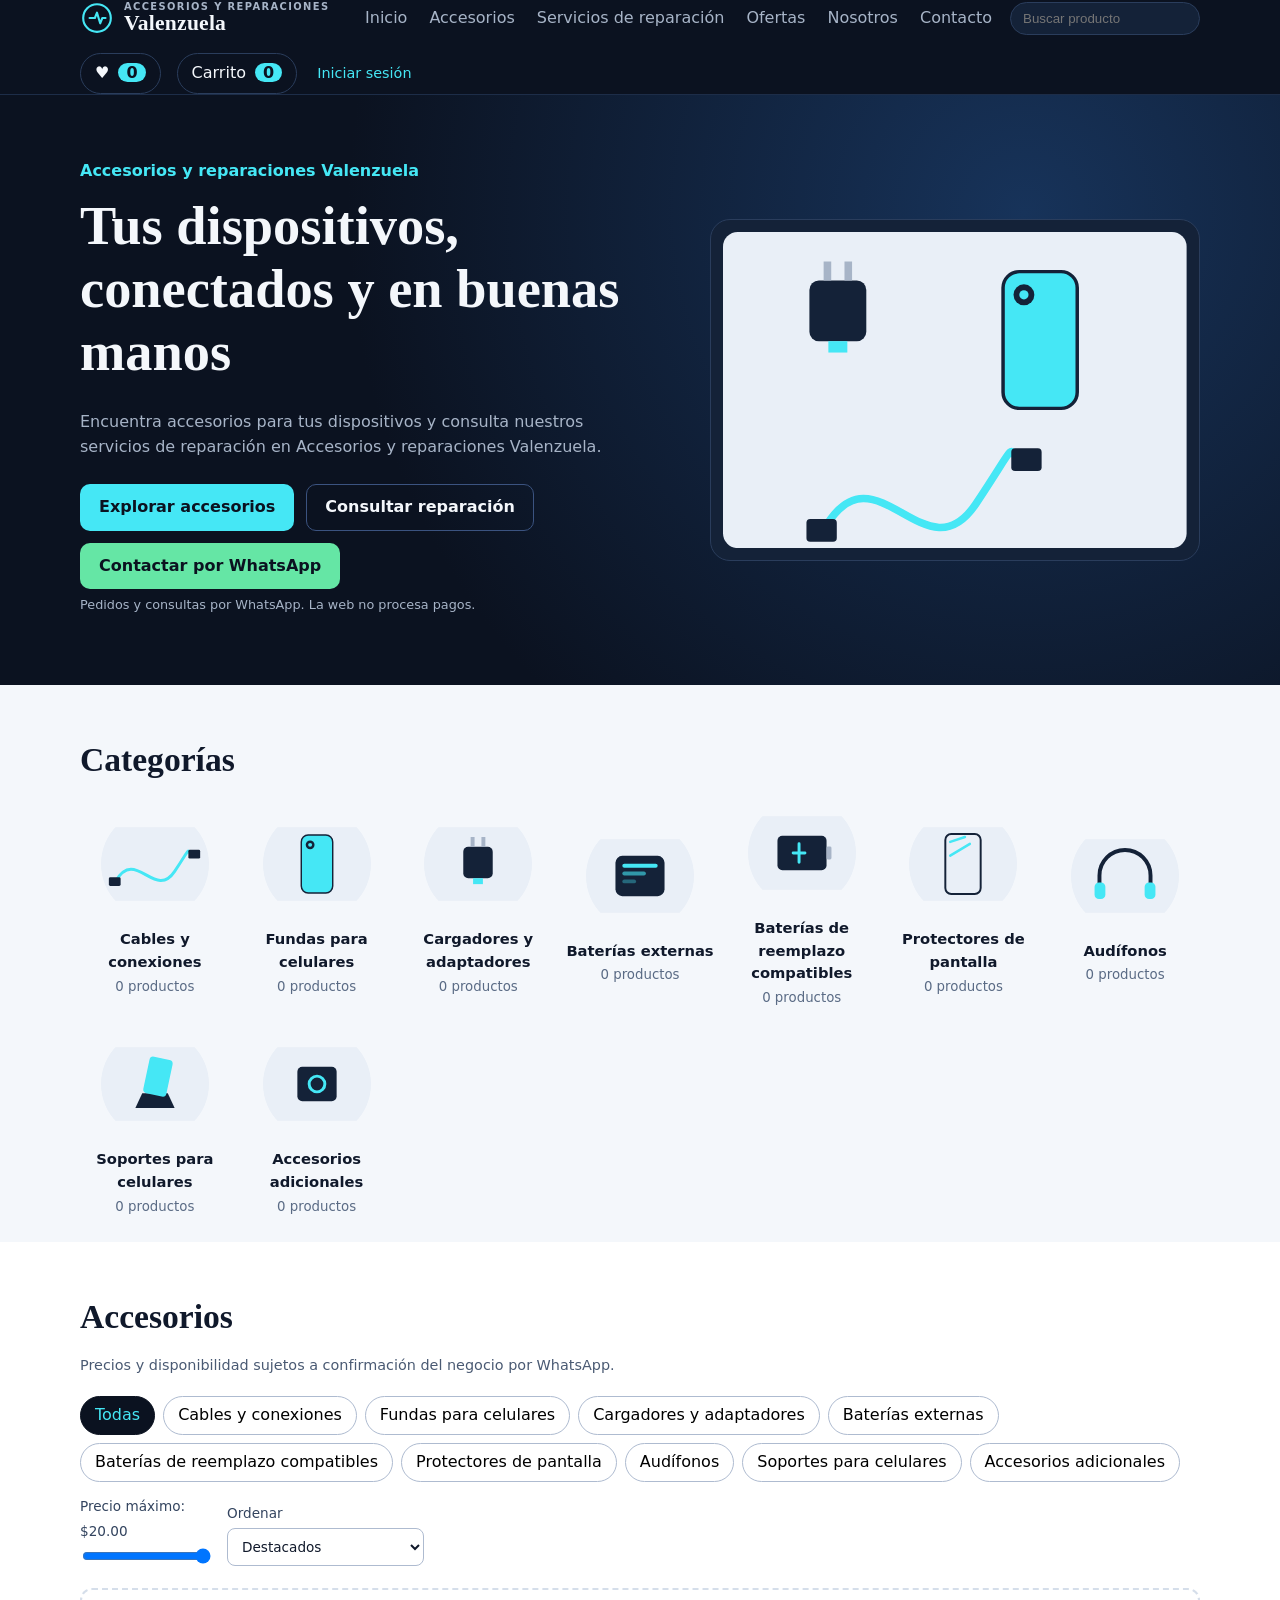
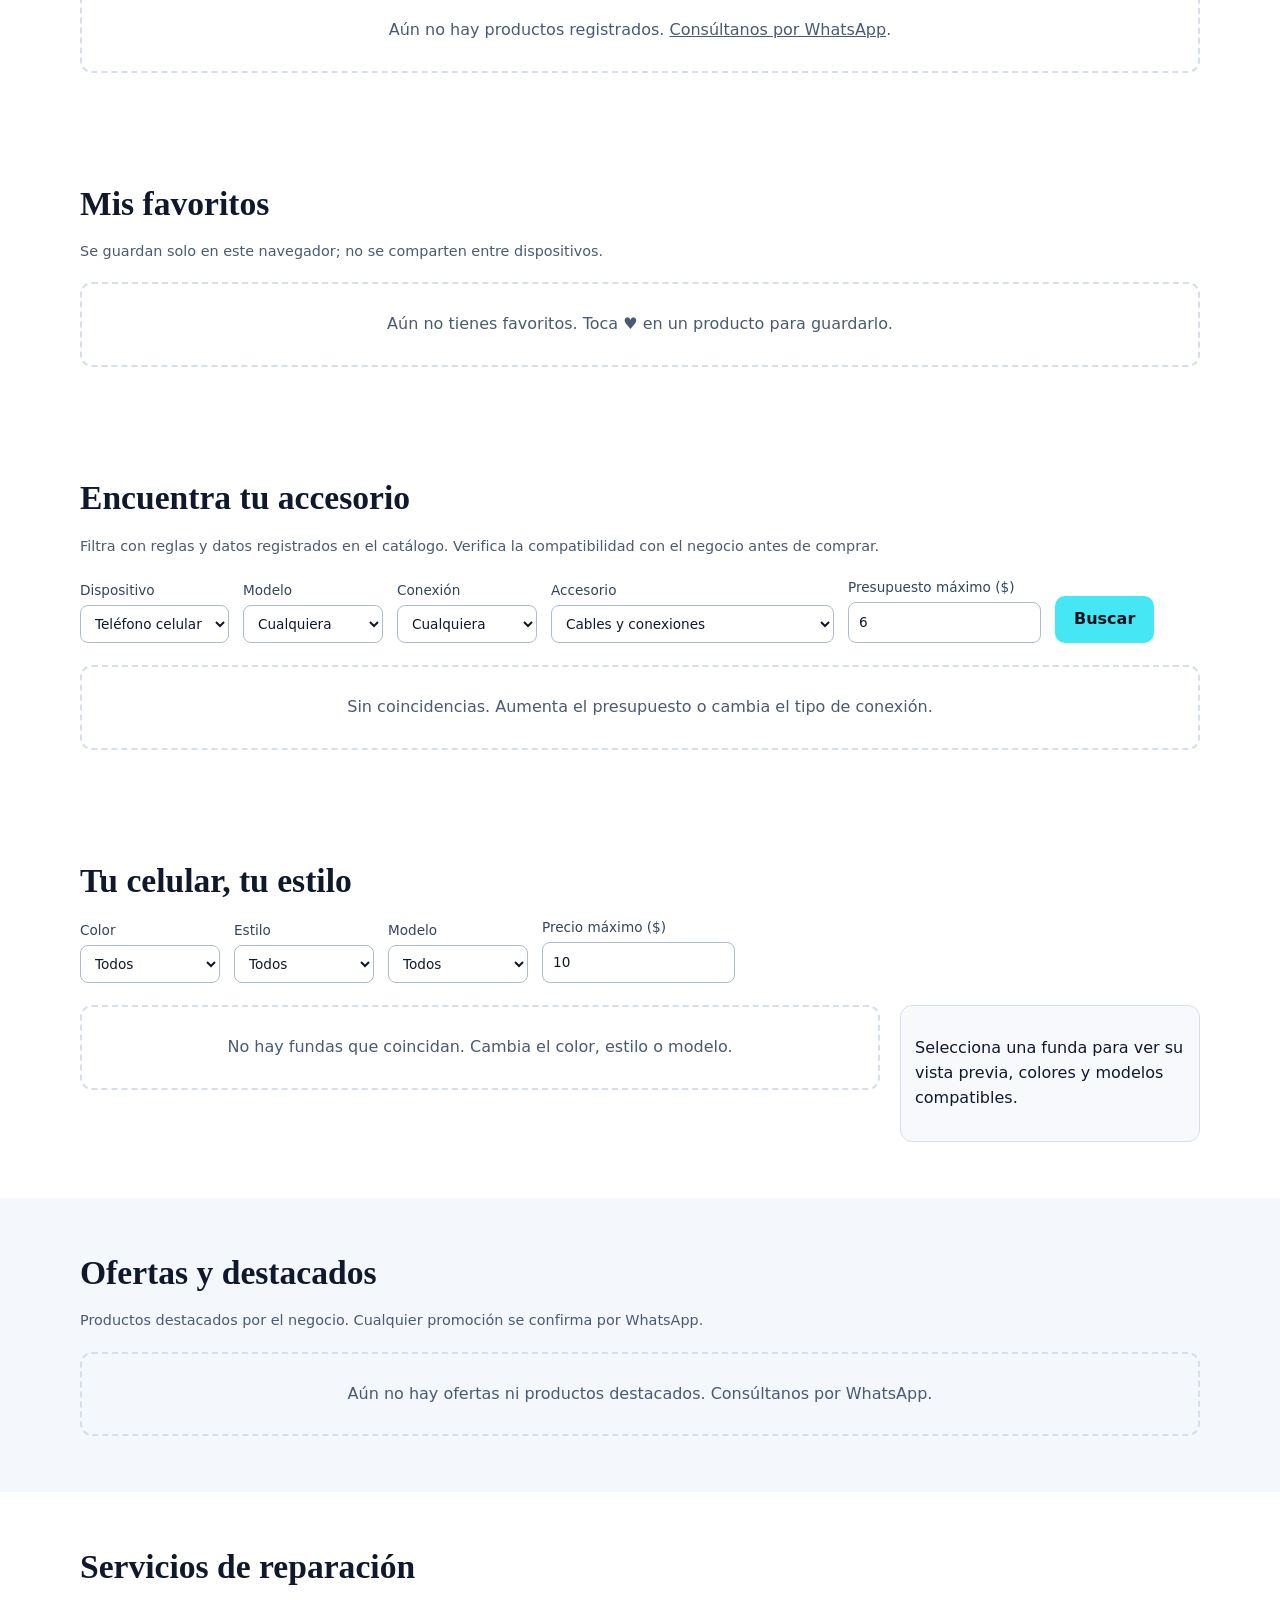
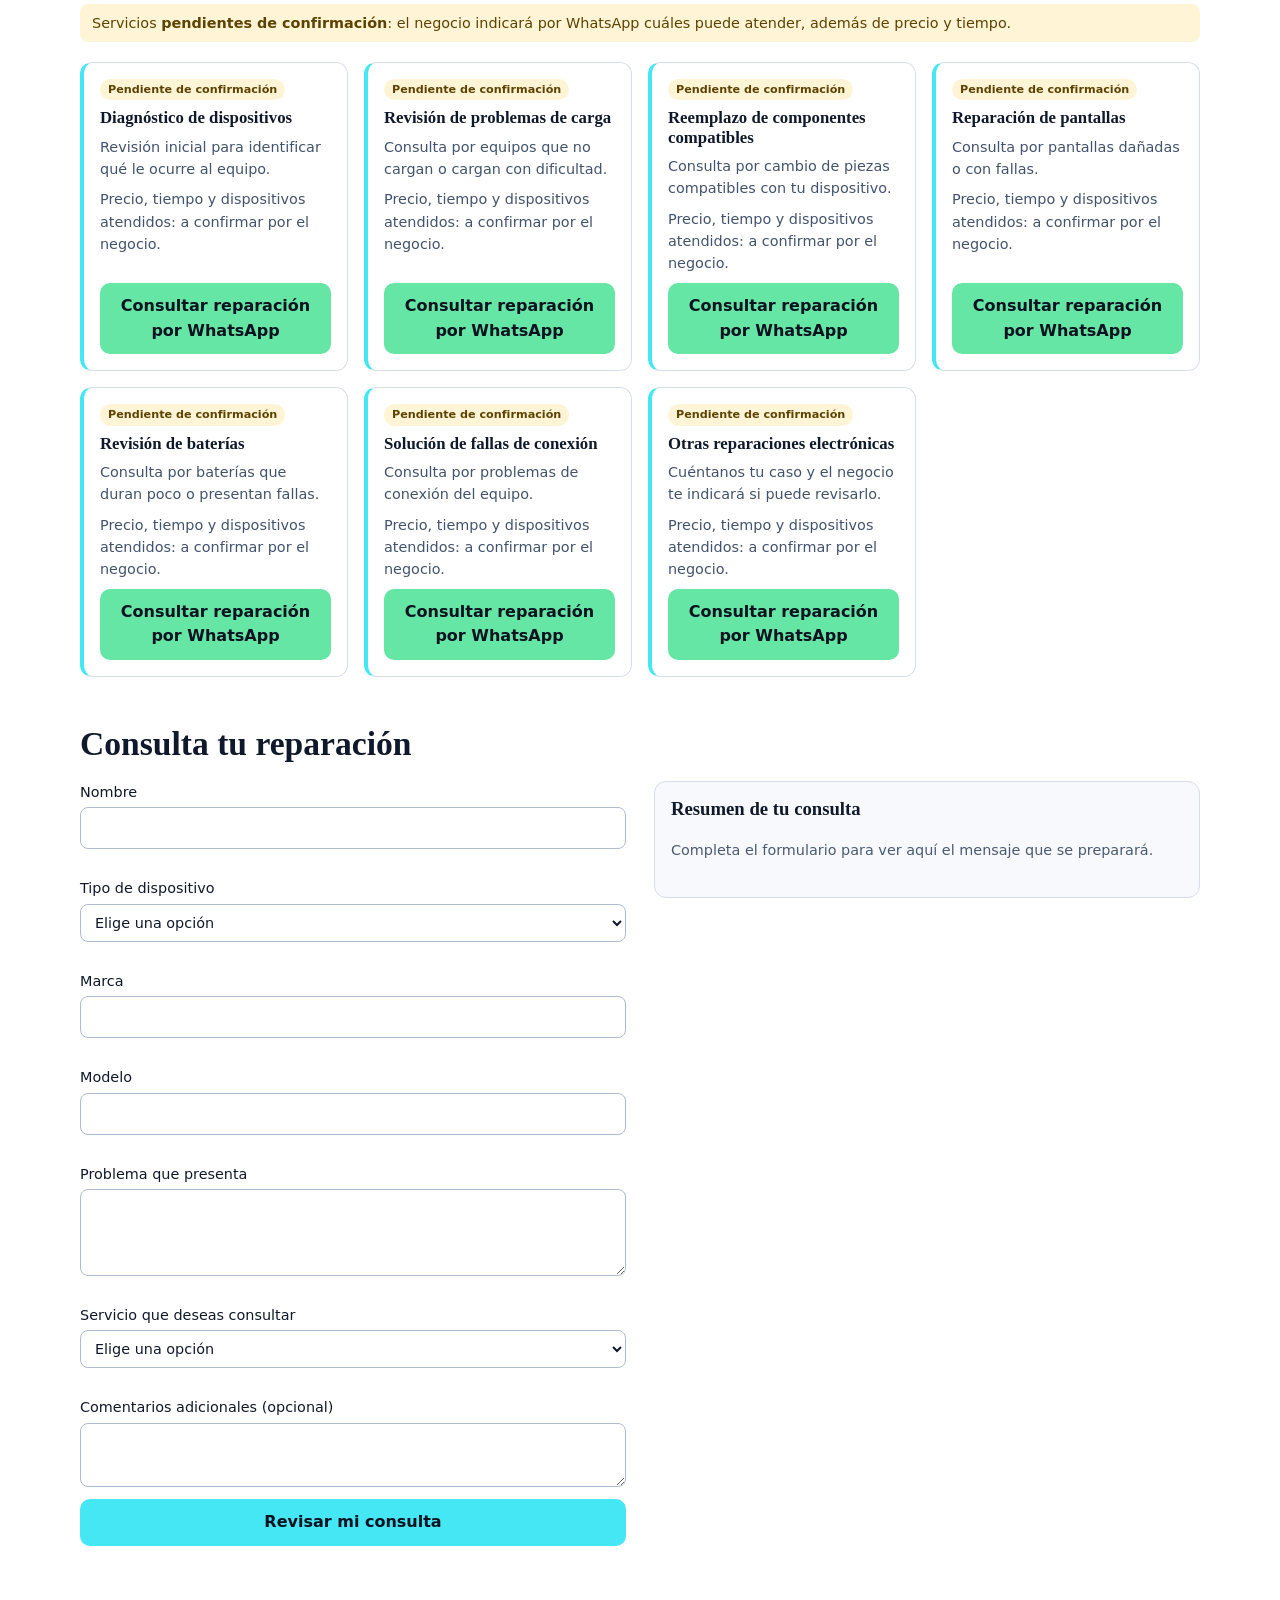
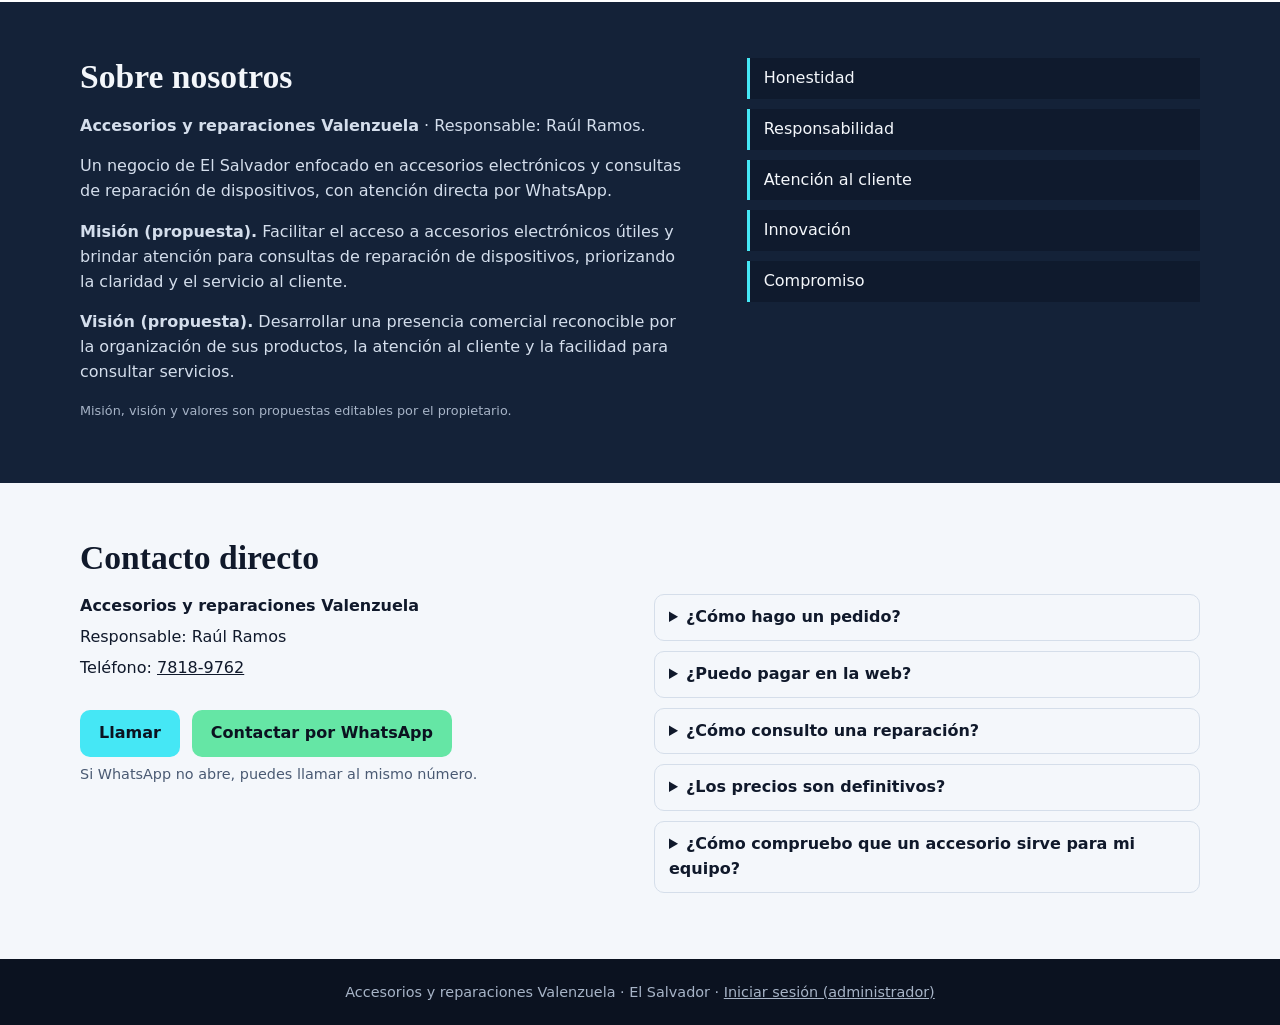
<file: index.html>
<!DOCTYPE html>
<html lang="es">
<head>
<meta charset="UTF-8">
<meta name="viewport" content="width=device-width, initial-scale=1">
<title>Accesorios y reparaciones Valenzuela | El Salvador</title>
<meta name="description" content="Accesorios para dispositivos y consultas de reparación en Accesorios y reparaciones Valenzuela. Pedidos y consultas por WhatsApp.">
<link rel="stylesheet" href="css/styles.css">
</head>
<body>
<a class="skip" href="#catalogo">Saltar al catálogo</a>
<div class="previewbar" id="previewBar" hidden>Vista previa del administrador: hay cambios sin publicar. <a href="admin.html">Ir al panel</a></div>

<header class="top">
  <div class="wrap bar">
    <a class="logo" href="#inicio" aria-label="Accesorios y reparaciones Valenzuela, inicio">
      <svg class="mark" viewBox="0 0 32 32" aria-hidden="true"><circle cx="16" cy="16" r="13" fill="none" stroke="#45E7F5" stroke-width="2"/><path d="M9 16h5l2-5 3 10 2-5h3" fill="none" stroke="#45E7F5" stroke-width="2" stroke-linecap="round" stroke-linejoin="round"/></svg>
      <span><small>Accesorios y reparaciones</small><b>Valenzuela</b></span>
    </a>
    <button class="icon menu-btn" id="menuBtn" aria-expanded="false" aria-controls="nav" aria-label="Abrir menú">☰</button>
    <nav id="nav" aria-label="Principal">
      <a href="#inicio">Inicio</a><a href="#catalogo">Accesorios</a><a href="#reparacion">Servicios de reparación</a>
      <a href="#ofertas">Ofertas</a><a href="#nosotros">Nosotros</a><a href="#contacto">Contacto</a>
    </nav>
    <input type="search" id="q" placeholder="Buscar producto" aria-label="Buscar productos por nombre">
    <button class="cart-btn" data-act="go-favs" aria-label="Ver favoritos">♥ <span id="favCount">0</span></button>
    <button class="cart-btn" id="cartBtn" aria-label="Abrir carrito">Carrito <span id="cartCount">0</span></button>
    <a class="login-link" href="admin.html">Iniciar sesión</a>
  </div>
</header>

<main>
<section class="hero" id="inicio">
  <div class="wrap hero-grid">
    <div>
      <p class="tag">Accesorios y reparaciones Valenzuela</p>
      <h1>Tus dispositivos, conectados y en buenas manos</h1>
      <p class="lead">Encuentra accesorios para tus dispositivos y consulta nuestros servicios de reparación en Accesorios y reparaciones Valenzuela.</p>
      <div class="actions">
        <a class="btn pri" href="#catalogo">Explorar accesorios</a>
        <a class="btn ghost" href="#reparacion">Consultar reparación</a>
        <a class="btn wa" data-wa href="https://wa.me/50378189762" target="_blank" rel="noopener">Contactar por WhatsApp</a>
      </div>
      <p class="mini">Pedidos y consultas por WhatsApp. La web no procesa pagos.</p>
    </div>
    <div class="hero-art" id="heroArt" aria-hidden="true"></div>
  </div>
</section>

<section class="wrap sec" id="categorias">
  <h2>Categorías</h2>
  <div class="cats" id="cats"></div>
</section>

<section class="light">
<div class="wrap sec" id="catalogo">
  <h2>Accesorios</h2>
  <p class="note">Precios y disponibilidad sujetos a confirmación del negocio por WhatsApp.</p>
  <div class="filters">
    <div class="chips" id="chips" role="group" aria-label="Filtrar por categoría"></div>
    <label>Precio máximo: <output id="maxOut">$20.00</output>
      <input type="range" id="max" min="1" max="20" step="0.5" value="20"></label>
    <label>Ordenar
      <select id="sort"><option value="">Destacados</option><option value="asc">Precio: menor a mayor</option><option value="desc">Precio: mayor a menor</option><option value="name">Nombre: A-Z</option></select></label>
  </div>
  <div class="grid" id="grid" aria-live="polite"><div class="empty">Cargando catálogo…</div></div>
</div>

<div class="wrap sec" id="favoritos">
  <h2>Mis favoritos</h2>
  <p class="note">Se guardan solo en este navegador; no se comparten entre dispositivos.</p>
  <div class="grid" id="favGrid" aria-live="polite"></div>
</div>

<div class="wrap sec" id="encuentra">
  <h2>Encuentra tu accesorio</h2>
  <p class="note">Filtra con reglas y datos registrados en el catálogo. Verifica la compatibilidad con el negocio antes de comprar.</p>
  <form class="finder" id="finder">
    <label>Dispositivo<select name="dev"><option>Teléfono celular</option></select></label>
    <label>Modelo<select name="model" id="fModel"><option value="">Cualquiera</option></select></label>
    <label>Conexión<select name="conn"><option value="">Cualquiera</option><option>USB-C</option><option>Micro-USB</option></select></label>
    <label>Accesorio<select name="acc" id="fAcc"></select></label>
    <label>Presupuesto máximo ($)<input type="number" name="budget" min="1" step="0.5" value="6"></label>
    <button class="btn pri" type="submit">Buscar</button>
  </form>
  <div class="grid" id="fResult" aria-live="polite"></div>
</div>

<div class="wrap sec" id="estilo">
  <h2>Tu celular, tu estilo</h2>
  <form class="finder" id="styler">
    <label>Color<select name="color" id="sColor"><option value="">Todos</option></select></label>
    <label>Estilo<select name="style"><option value="">Todos</option><option>minimalista</option><option>elegante</option><option>transparente</option><option>juvenil</option></select></label>
    <label>Modelo<select name="model" id="sModel"><option value="">Todos</option></select></label>
    <label>Precio máximo ($)<input type="number" name="max" min="1" step="0.5" value="10"></label>
  </form>
  <div class="style-grid">
    <div class="grid" id="sGrid" aria-live="polite"></div>
    <aside class="preview" id="preview" aria-live="polite"></aside>
  </div>
</div>
</section>

<section class="wrap sec" id="ofertas">
  <h2>Ofertas y destacados</h2>
  <p class="note">Productos destacados por el negocio. Cualquier promoción se confirma por WhatsApp.</p>
  <div class="grid" id="bundles"></div>
</section>

<section class="light" id="reparacion">
<div class="wrap sec">
  <h2>Servicios de reparación</h2>
  <p class="demo-note">Servicios <b>pendientes de confirmación</b>: el negocio indicará por WhatsApp cuáles puede atender, además de precio y tiempo.</p>
  <div class="services" id="services"></div>

  <h2 class="sub" id="consulta">Consulta tu reparación</h2>
  <div class="contact">
    <form id="rform" novalidate>
      <label>Nombre<input name="nombre" autocomplete="name"><small class="err" data-for="nombre"></small></label>
      <label>Tipo de dispositivo<select name="tipo"><option value="">Elige una opción</option><option>Teléfono celular</option><option>Tableta</option><option>Computadora portátil</option><option>Audífonos</option><option>Otro</option></select><small class="err" data-for="tipo"></small></label>
      <label>Marca<input name="marca"><small class="err" data-for="marca"></small></label>
      <label>Modelo<input name="modelo"><small class="err" data-for="modelo"></small></label>
      <label>Problema que presenta<textarea name="problema" rows="3"></textarea><small class="err" data-for="problema"></small></label>
      <label>Servicio que deseas consultar<select name="servicio" id="rService"><option value="">Elige una opción</option></select><small class="err" data-for="servicio"></small></label>
      <label>Comentarios adicionales (opcional)<textarea name="comentarios" rows="2"></textarea></label>
      <button class="btn pri" type="submit">Revisar mi consulta</button>
    </form>
    <div class="rpreview" id="rBox" aria-live="polite">
      <h3>Resumen de tu consulta</h3>
      <p class="note">Completa el formulario para ver aquí el mensaje que se preparará.</p>
      <pre id="rPreview" hidden></pre>
      <button class="btn wa" id="rOpen" type="button" hidden>Consultar reparación por WhatsApp</button>
      <p class="note" id="rNote" hidden>Se abrirá WhatsApp con el mensaje listo. Debes enviarlo tú y esperar la respuesta del negocio.</p>
    </div>
  </div>
</div>
</section>

<section class="dark-sec" id="nosotros">
  <div class="wrap sec about">
    <div><h2>Sobre nosotros</h2>
      <p><b>Accesorios y reparaciones Valenzuela</b> · Responsable: Raúl Ramos.</p>
      <p>Un negocio de El Salvador enfocado en accesorios electrónicos y consultas de reparación de dispositivos, con atención directa por WhatsApp.</p>
      <p><b>Misión (propuesta).</b> Facilitar el acceso a accesorios electrónicos útiles y brindar atención para consultas de reparación de dispositivos, priorizando la claridad y el servicio al cliente.</p>
      <p><b>Visión (propuesta).</b> Desarrollar una presencia comercial reconocible por la organización de sus productos, la atención al cliente y la facilidad para consultar servicios.</p>
      <p class="mini">Misión, visión y valores son propuestas editables por el propietario.</p></div>
    <ul class="values"><li>Honestidad</li><li>Responsabilidad</li><li>Atención al cliente</li><li>Innovación</li><li>Compromiso</li></ul>
  </div>
</section>

<section class="wrap sec" id="contacto">
  <h2>Contacto directo</h2>
  <div class="contact">
    <div class="cbox">
      <p><b>Accesorios y reparaciones Valenzuela</b></p>
      <p>Responsable: Raúl Ramos</p>
      <p>Teléfono: <a href="tel:+50378189762">7818-9762</a></p>
      <div class="actions"><a class="btn pri" href="tel:+50378189762">Llamar</a>
        <a class="btn wa" data-wa href="https://wa.me/50378189762" target="_blank" rel="noopener">Contactar por WhatsApp</a></div>
      <p class="note">Si WhatsApp no abre, puedes llamar al mismo número.</p>
    </div>
    <div class="faq">
      <details><summary>¿Cómo hago un pedido?</summary><p>Agrega productos al carrito, pulsa «Hacer pedido por WhatsApp» y envía el mensaje que se abre. El negocio confirmará disponibilidad y precio final.</p></details>
      <details><summary>¿Puedo pagar en la web?</summary><p>No. La web no procesa pagos ni confirma pedidos; las condiciones se acuerdan directamente con el negocio.</p></details>
      <details><summary>¿Cómo consulto una reparación?</summary><p>Completa el formulario de «Servicios de reparación» y envía el mensaje por WhatsApp. El negocio responderá si puede revisar tu dispositivo.</p></details>
      <details><summary>¿Los precios son definitivos?</summary><p>El total del carrito es una estimación sujeta a confirmación del negocio.</p></details>
      <details><summary>¿Cómo compruebo que un accesorio sirve para mi equipo?</summary><p>Revisa el modelo exacto de tu dispositivo y el tipo de conector, y pide confirmación al negocio antes de comprar.</p></details>
    </div>
  </div>
</section>
</main>

<footer><div class="wrap">Accesorios y reparaciones Valenzuela · El Salvador · <a href="admin.html">Iniciar sesión (administrador)</a></div></footer>

<div class="scrim" id="scrim" hidden></div>
<aside class="drawer" id="drawer" aria-label="Carrito de compras" aria-hidden="true">
  <div class="drawer-head"><h2>Tu pedido</h2><button class="icon" data-act="close-cart" aria-label="Cerrar carrito">✕</button></div>
  <div id="cartItems"></div>
  <div class="drawer-foot">
    <p class="total">Total estimado <b id="cartTotal">$0.00</b></p>
    <p class="mini">Sujeto a confirmación del negocio. No incluye envío ni otros cargos.</p>
    <label class="cm">Comentarios para el negocio (opcional)<textarea id="orderNote" rows="2"></textarea></label>
    <button class="btn wa" data-act="order">Hacer pedido por WhatsApp</button>
    <p class="err" id="orderMsg" role="alert"></p>
    <p class="mini">Abrir WhatsApp no envía el pedido: debes enviar el mensaje y esperar la confirmación.</p>
    <button class="btn ghost dark" data-act="close-cart">Seguir comprando</button>
    <button class="btn ghost dark" data-act="clear">Vaciar carrito</button>
  </div>
</aside>

<dialog id="dlg"><div id="dlgBody"></div><form method="dialog"><button class="btn ghost dark">Cerrar</button></form></dialog>
<div class="toast" id="toast" role="status"></div>
<script src="js/catalogo.js"></script>
<script src="js/data.js"></script>
<script src="js/app.js"></script>
</body>
</html>
</file>
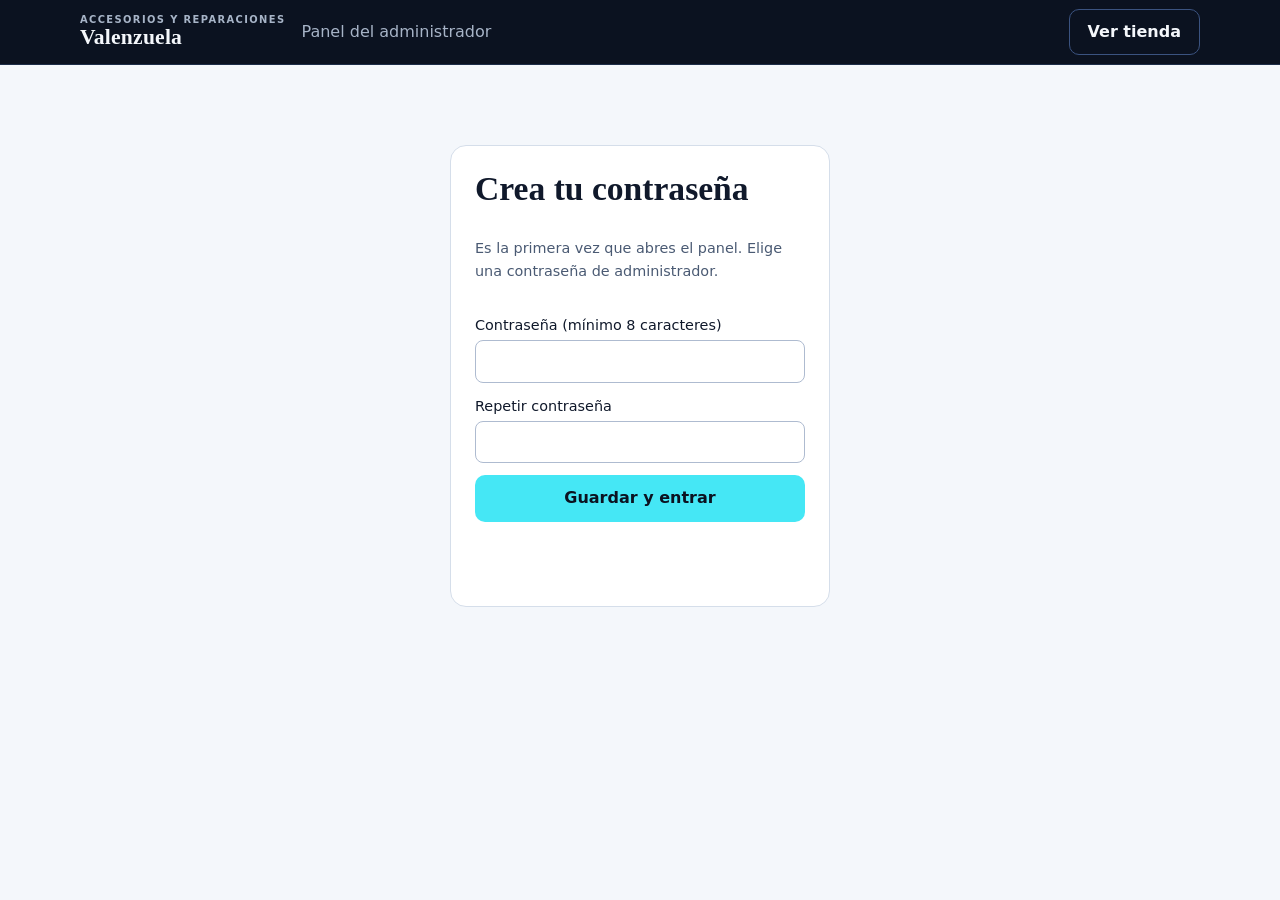
<file: admin.html>
<!DOCTYPE html>
<html lang="es">
<head>
<meta charset="UTF-8">
<meta name="viewport" content="width=device-width, initial-scale=1">
<meta name="robots" content="noindex">
<title>Panel del administrador | Accesorios y reparaciones Valenzuela</title>
<link rel="stylesheet" href="css/styles.css">
</head>
<body class="admin">
<header class="top"><div class="wrap bar">
  <a class="logo" href="index.html"><span><small>Accesorios y reparaciones</small><b>Valenzuela</b></span></a>
  <span class="lead">Panel del administrador</span>
  <a class="btn ghost" href="index.html" style="margin-left:auto">Ver tienda</a>
  <button class="btn ghost" id="logout" hidden>Cerrar sesión</button>
</div></header>

<main class="wrap sec">
<section id="gate" hidden>
  <form class="login-card" id="setup" novalidate hidden>
    <h2>Crea tu contraseña</h2>
    <p class="note">Es la primera vez que abres el panel. Elige una contraseña de administrador.</p>
    <label>Contraseña (mínimo 8 caracteres)<input type="password" name="pw" autocomplete="new-password"></label>
    <label>Repetir contraseña<input type="password" name="pw2" autocomplete="new-password"></label>
    <button class="btn pri" type="submit">Guardar y entrar</button>
    <p class="err" id="setupErr" role="alert"></p>
  </form>
  <form class="login-card" id="login" novalidate hidden>
    <h2>Iniciar sesión</h2>
    <label>Contraseña<input type="password" id="pass" autocomplete="current-password"></label>
    <label class="chk"><input type="checkbox" id="showPass"> Mostrar contraseña</label>
    <button class="btn pri" type="submit">Entrar</button>
    <p class="err" id="loginErr" role="alert"></p>
    <button class="link" type="button" id="forgot">Olvidé mi contraseña</button>
  </form>
</section>

<section id="panel" hidden>
  <div class="pubbox">
    <p id="pubStatus"></p>
    <button class="btn pri" id="export" type="button">Descargar catálogo para publicar</button>
    <details><summary>¿Cómo publico los cambios?</summary>
      <ol>
        <li>Pulsa «Descargar catálogo para publicar». Se descarga el archivo <code>catalogo.js</code>.</li>
        <li>En GitHub abre la carpeta <code>js</code> del repositorio, elige <b>Add file → Upload files</b> y sube <code>catalogo.js</code> (reemplaza al anterior). Pulsa <b>Commit changes</b>.</li>
        <li>En uno o dos minutos los clientes verán los cambios. Si usas el sitio desde una carpeta, copia el archivo en <code>js/</code>.</li>
      </ol>
    </details>
  </div>

  <h2>Administrar categorías</h2>
  <form id="catForm" class="finder" novalidate>
    <label>Nombre de la categoría<input name="name" maxlength="40"></label>
    <button class="btn pri" type="submit" id="catSave">Agregar categoría</button>
    <button class="btn ghost dark" type="button" id="catCancel" hidden>Cancelar</button>
  </form>
  <p id="catMsg" role="status"></p>
  <div class="tbl"><table><thead><tr><th>Categoría</th><th>Productos</th><th></th></tr></thead><tbody id="catRows"></tbody></table></div>

  <h2 id="formTitle">Agregar producto</h2>
  <form id="pform" class="pform" novalidate>
    <label>Nombre<input name="n" maxlength="120"></label>
    <label>Precio ($)<input name="p" type="number" min="0.01" step="0.01"></label>
    <label>Categoría<select name="c" id="fc"></select></label>
    <label data-show="other">Modelo o referencia<input name="modelo" maxlength="60"></label>
    <label>Conexión<select name="conn"><option value="">No aplica</option><option>USB-C</option><option>Micro-USB</option></select></label>
    <label>Disponibilidad<select name="stock"><option value="">Sin registrar</option><option>Disponible</option><option>Agotado</option></select></label>
    <label class="wide">Descripción<input name="d" maxlength="300"></label>
    <label data-show="fundas">Estilo<select name="style"><option>minimalista</option><option>elegante</option><option>transparente</option><option>juvenil</option></select></label>
    <label class="wide" data-show="fundas">Colores<span class="checks" id="fcols"></span></label>
    <label class="wide" data-show="fundas,protectores">Modelos compatibles (separados por coma; en protectores, vacío = sin confirmar)<input name="modelos" maxlength="300"></label>
    <div class="wide imgbox">
      <label>Imagen del producto<input type="file" id="file" accept="image/*"></label>
      <div class="imgprev" id="imgPrev">Sin imagen</div>
      <button class="btn ghost dark" type="button" id="noImg">Quitar imagen</button>
    </div>
    <label class="chk"><input type="checkbox" name="destacado"> Mostrar en Ofertas y destacados</label>
    <label class="chk"><input type="checkbox" name="off"> Ocultar de la tienda</label>
    <div class="actions"><button class="btn pri" type="submit">Guardar producto</button><button class="btn ghost dark" type="button" id="cancel">Cancelar</button></div>
    <p class="err" id="perr" role="alert"></p>
  </form>

  <h2>Productos</h2>
  <div class="tbl"><table><thead><tr><th>Imagen</th><th>Producto</th><th>Modelo</th><th>Categoría</th><th>Precio</th><th>Estado</th><th></th></tr></thead><tbody id="rows"></tbody></table></div>

  <details class="pw"><summary>Cambiar contraseña</summary>
    <form id="pwForm" class="pform" novalidate>
      <label>Contraseña actual<input type="password" name="cur" autocomplete="current-password"></label>
      <label>Nueva contraseña (mínimo 8 caracteres)<input type="password" name="nw" autocomplete="new-password"></label>
      <label>Repetir nueva contraseña<input type="password" name="nw2" autocomplete="new-password"></label>
      <div class="actions"><button class="btn pri" type="submit">Guardar contraseña</button></div>
      <p class="err" id="pwMsg" role="alert"></p>
    </form>
  </details>
</section>
</main>
<script src="js/catalogo.js"></script>
<script src="js/data.js"></script>
<script src="js/admin.js"></script>
</body>
</html>
</file>
<file: css/styles.css>
:root{--night:#0B1220;--tech:#142238;--cyan:#45E7F5;--white:#F4F7FB;--gray:#A7B4C7;--ok:#65E6A5;--ink:#10192b;--line:#d5deea;--r:12px}
*{box-sizing:border-box}
html{scroll-behavior:smooth;scroll-padding-top:76px}
body{margin:0;font:16px/1.55 "Trebuchet MS","Segoe UI",system-ui,sans-serif;background:var(--white);color:var(--ink)}
h1,h2,h3{font-family:Georgia,"Times New Roman",serif;line-height:1.15;margin:0 0 .5em}
h2{font-size:clamp(1.6rem,3vw,2.1rem)}
a{color:inherit}
:focus-visible{outline:3px solid var(--cyan);outline-offset:2px}
.wrap{width:min(1120px,92%);margin:auto}
.skip{position:absolute;left:-999px}.skip:focus{left:8px;top:8px;background:#fff;padding:8px;z-index:99}
.sec{padding:56px 0}
.note{color:#4a5a73;font-size:.9rem;margin:0 0 20px}

/*--------*/
.top{position:sticky;top:0;z-index:20;background:var(--night);color:var(--white);border-bottom:1px solid #1d2d48}
.bar{display:flex;align-items:center;gap:16px;min-height:64px;flex-wrap:wrap}
.logo{text-decoration:none;font-weight:700;letter-spacing:.04em;display:flex;align-items:center;gap:8px}
.logo b{color:var(--cyan)}.dot{width:12px;height:12px;border:2px solid var(--cyan);border-radius:50%}
nav{display:flex;gap:18px;margin-left:auto}
nav a{text-decoration:none;color:var(--gray);padding:6px 2px}nav a:hover{color:var(--cyan)}
#q{padding:8px 12px;border-radius:999px;border:1px solid #2a3d5c;background:var(--tech);color:var(--white);width:190px}
.cart-btn,.icon{background:transparent;border:1px solid #2a3d5c;color:var(--white);border-radius:999px;padding:7px 14px;cursor:pointer;font:inherit}
.cart-btn span{background:var(--cyan);color:var(--night);border-radius:999px;padding:0 8px;margin-left:4px;font-weight:700}
.menu-btn{display:none}

/*--------*/
.hero{background:radial-gradient(circle at 80% 20%,#17335a,var(--night) 60%);color:var(--white)}
.hero-grid{display:grid;grid-template-columns:1.1fr .9fr;gap:32px;align-items:center;padding:64px 0}
.tag{color:var(--cyan);font-weight:700;margin:0 0 12px}
h1{font-size:clamp(2rem,5vw,3.4rem)}
.lead{color:var(--gray);max-width:52ch}
.actions{display:flex;gap:12px;flex-wrap:wrap;margin-top:24px}
.btn{display:inline-block;border:1px solid transparent;border-radius:10px;padding:10px 18px;font:inherit;font-weight:700;cursor:pointer;text-decoration:none}
.pri{background:var(--cyan);color:var(--night)}.pri:hover{background:#7cf0fa}
.btn.ghost{background:transparent;color:var(--white);border-color:#3b5380}
.btn.ghost.dark{color:var(--ink);border-color:#9fb0c7}
.btn[aria-pressed=true]{background:var(--tech);color:var(--cyan)}
.hero-art{background:var(--tech);border:1px solid #2a3d5c;border-radius:20px;padding:12px}
.hero-art svg{width:100%;height:auto;display:block}

/*--------*/
.cats{display:grid;grid-template-columns:repeat(auto-fill,minmax(210px,1fr));gap:14px}
.cat{background:var(--night);color:var(--white);border:1px solid #1d2d48;border-radius:var(--r);padding:16px;text-align:left;cursor:pointer;font:inherit}
.cat:hover{border-color:var(--cyan)}.cat svg{width:100%;height:70px;display:block;margin-bottom:8px;border-radius:8px}
.cat span{display:block;font-weight:700}
.sec:has(.cats){padding-bottom:24px}
#categorias{background:var(--white)}

/*--------*/
.light{background:#fff}
.filters,.finder{display:flex;flex-wrap:wrap;gap:14px;align-items:end;margin-bottom:22px}
.filters label,.finder label{display:flex;flex-direction:column;font-size:.85rem;gap:4px;color:#33445f}
select,input[type=number],input:not([type=range],[type=search]),textarea{padding:9px 10px;border:1px solid #aebbd0;border-radius:8px;font:inherit;background:#fff;color:var(--ink);min-width:140px}
.chips{display:flex;flex-wrap:wrap;gap:8px;width:100%}
.chip{border:1px solid #aebbd0;background:#fff;border-radius:999px;padding:6px 14px;cursor:pointer;font:inherit}
.chip[aria-pressed=true]{background:var(--night);color:var(--cyan);border-color:var(--night)}

/*--------*/
.grid{display:grid;grid-template-columns:repeat(auto-fill,minmax(230px,1fr));gap:18px}
.card{border:1px solid var(--line);border-radius:var(--r);background:#fff;display:flex;flex-direction:column;overflow:hidden}
.card.sel{border-color:var(--cyan);box-shadow:0 0 0 2px var(--cyan)}
.card svg{width:100%;height:auto;display:block;background:#e9eff7}
.card .body{padding:14px;display:flex;flex-direction:column;gap:8px;flex:1}
.card h3{font-size:1.05rem;margin:0}
.price{font-weight:700;font-size:1.15rem}.price s{color:#7a889e;font-weight:400;font-size:.9rem;margin-left:6px}
.card p{margin:0;font-size:.9rem;color:#42536d}
.card select{min-width:0;width:100%}
.warn{background:#fff5d6;color:#6b4b00;border-radius:8px;padding:6px 10px;font-size:.8rem}
.row{display:flex;gap:8px;margin-top:auto}
.row .btn{padding:8px 10px;font-size:.9rem;flex:1}
.row .btn.ghost{color:var(--ink);border-color:#9fb0c7}
.fav{flex:0 0 42px!important}.fav[aria-pressed=true]{background:var(--night);color:var(--cyan)}
.empty{grid-column:1/-1;border:2px dashed var(--line);border-radius:var(--r);padding:28px;text-align:center;color:#4a5a73}

/*--------*/
.style-grid{display:grid;grid-template-columns:1fr 300px;gap:20px;align-items:start}
.preview{position:sticky;top:84px;border:1px solid var(--line);border-radius:var(--r);padding:14px;background:#f7f9fc}
.swatches{display:flex;gap:8px;margin:10px 0}
.sw{width:30px;height:30px;border-radius:50%;border:2px solid #fff;box-shadow:0 0 0 1px #8795ab;cursor:pointer}
.sw[aria-pressed=true]{box-shadow:0 0 0 3px var(--cyan)}

/*--------*/
.dark-sec{background:var(--tech);color:var(--white)}
.about{display:grid;grid-template-columns:1.4fr 1fr;gap:32px;align-items:start}
.about p{color:#d4deec;max-width:60ch}
.values{list-style:none;margin:0;padding:0;display:grid;gap:10px}
.values li{border-left:3px solid var(--cyan);padding:8px 14px;background:#0f1a2d}

/*--------*/
.contact{display:grid;grid-template-columns:1fr 1fr;gap:28px}
.contact form{display:flex;flex-direction:column;gap:12px}
.contact label{display:flex;flex-direction:column;gap:4px;font-size:.9rem}
.err{color:#b3261e;min-height:1em}.ok{color:#0b7a46;font-weight:700;margin:0}
details{border:1px solid var(--line);border-radius:10px;padding:10px 14px;margin-bottom:10px}
summary{cursor:pointer;font-weight:700}
footer{background:var(--night);color:var(--gray);padding:22px 0;text-align:center;font-size:.9rem}

/*--------*/
.scrim{position:fixed;inset:0;background:#0008;z-index:30}
.drawer{position:fixed;top:0;right:0;height:100%;width:min(400px,100%);background:#fff;z-index:40;display:flex;flex-direction:column;transform:translateX(105%);transition:transform .25s}
.drawer.open{transform:none}
.drawer-head{display:flex;justify-content:space-between;align-items:center;padding:14px 18px;background:var(--night);color:var(--white)}
.drawer-head h2{margin:0;font-size:1.2rem}
#cartItems{flex:1;overflow:auto;padding:14px 18px}
.line{display:grid;grid-template-columns:1fr auto;gap:4px 10px;padding:10px 0;border-bottom:1px solid var(--line);font-size:.92rem}
.line small{color:#5a6b85;grid-column:1/-1}
.qty{display:flex;align-items:center;gap:6px}
.qty button{width:28px;height:28px;border-radius:6px;border:1px solid #9fb0c7;background:#fff;cursor:pointer}
.link{background:none;border:0;color:#b3261e;cursor:pointer;font:inherit;padding:0;text-decoration:underline}
.drawer-foot{padding:14px 18px;border-top:1px solid var(--line);display:grid;gap:8px}
.total{display:flex;justify-content:space-between;font-size:1.2rem;margin:0}
button:disabled{opacity:.5;cursor:not-allowed}
dialog{border:0;border-radius:16px;padding:22px;max-width:min(520px,92%)}
dialog::backdrop{background:#000a}
dialog table{width:100%;border-collapse:collapse;margin:10px 0}
dialog td,dialog th{padding:6px 4px;border-bottom:1px solid var(--line);text-align:left}
.toast{position:fixed;left:50%;bottom:24px;transform:translate(-50%,40px);background:var(--ok);color:var(--night);font-weight:700;padding:10px 18px;border-radius:999px;opacity:0;pointer-events:none;transition:.25s;z-index:60}
.toast.show{opacity:1;transform:translate(-50%,0)}

/*--------*/
@media(max-width:860px){
  .hero-grid,.about,.contact,.style-grid{grid-template-columns:1fr}
  .menu-btn{display:block;margin-left:auto}
  nav{display:none;flex-direction:column;width:100%;margin:0;padding-bottom:8px}
  nav.open{display:flex}
  #q{flex:1;width:auto}
  .preview{position:static}
}
@media(prefers-reduced-motion:reduce){*{transition:none!important;scroll-behavior:auto!important}}

/*--------*/
.pform{display:grid;grid-template-columns:repeat(auto-fit,minmax(220px,1fr));gap:14px;margin-bottom:32px}
.pform label{display:flex;flex-direction:column;gap:4px;font-size:.9rem}
.pform .wide,.pform .actions,.pform .err{grid-column:1/-1}
.checks{display:flex;flex-wrap:wrap;gap:6px 16px}
label.chk{flex-direction:row;align-items:center;gap:6px}
.tbl{overflow-x:auto}
.tbl table{width:100%;border-collapse:collapse}
.tbl th,.tbl td{padding:8px;border-bottom:1px solid var(--line);text-align:left}
.acts{white-space:nowrap}.acts .link{color:#1b4fd8;margin-right:10px}
.admin .lead{margin:0;color:var(--gray)}

/*--------*/
.logo{gap:10px}.mark{width:34px;height:34px}
.logo span{display:flex;flex-direction:column;line-height:1.05}
.logo small{font-size:.62rem;letter-spacing:.14em;text-transform:uppercase;color:var(--gray)}
.logo b{font-size:1.35rem;color:var(--white);font-family:Georgia,serif;letter-spacing:.01em}
.btn.wa{background:var(--ok);color:var(--night)}.btn.wa:hover{background:#8ff0bf}
.hero .btn.ghost{color:var(--white)}
.mini{font-size:.8rem;color:#5a6b85;margin:6px 0}
.hero .mini,.dark-sec .mini{color:var(--gray)}
.demo-note{background:#fff5d6;color:#5d4200;border-radius:8px;padding:8px 12px;font-size:.9rem;margin:0 0 20px}
.sub{margin-top:48px}

/*--------*/
.cats{grid-template-columns:repeat(auto-fit,minmax(130px,1fr));gap:18px 12px}
.cat{background:none;border:0;color:var(--ink);text-align:center;padding:0}
.cat .circ{display:block;width:112px;height:112px;margin:0 auto 8px;border-radius:50%;overflow:hidden;border:2px solid transparent}
.cat:hover .circ,.cat:focus-visible .circ{border-color:var(--cyan)}
.cat .circ svg{width:100%;height:100%;margin:0;border-radius:0}
.cat .nm{display:block;font-weight:700;font-size:.92rem}.cat small{color:#5a6b85}

/*--------*/
.card{position:relative}
.badge{position:absolute;top:8px;left:8px;background:#fff5d6;color:#5d4200;font-size:.7rem;font-weight:700;padding:2px 8px;border-radius:999px;z-index:1}
.card img{width:100%;aspect-ratio:220/150;object-fit:cover;display:block}
.stock{font-size:.85rem;color:#0b7a46;font-weight:700}
.row{flex-wrap:wrap}.row .btn{min-height:44px}
.services{display:grid;grid-template-columns:repeat(auto-fill,minmax(250px,1fr));gap:16px}
.svc{border:1px solid var(--line);border-left:4px solid var(--cyan);border-radius:var(--r);padding:16px;display:flex;flex-direction:column;gap:8px}
.svc h3{margin:0;font-size:1.05rem}.svc p{margin:0;font-size:.9rem;color:#42536d}.svc .btn{margin-top:auto}
.pend{align-self:flex-start;background:#fff5d6;color:#5d4200;font-size:.7rem;font-weight:700;padding:2px 8px;border-radius:999px}
.rpreview{border:1px solid var(--line);border-radius:var(--r);padding:16px;background:#f7f9fc;display:flex;flex-direction:column;gap:10px;align-self:start}
.rpreview pre{white-space:pre-wrap;word-break:break-word;font:inherit;font-size:.9rem;background:#fff;border:1px solid var(--line);border-radius:8px;padding:12px;margin:0}
.cbox{display:flex;flex-direction:column;gap:6px}.cbox p{margin:0}

/*--------*/
.line{grid-template-columns:56px 1fr auto;align-items:start}
.line>div:nth-child(2){display:flex;flex-direction:column}
.thumb img,.thumb svg{width:56px;height:40px;object-fit:cover;border-radius:6px;display:block}
.line .qty,.line .link{grid-column:2/-1}
.line .link{justify-self:start}
.drawer-foot{max-height:58vh;overflow:auto}
.cm{display:flex;flex-direction:column;font-size:.85rem;gap:4px}
.cm textarea{min-width:0;width:100%}
.drawer .btn{text-align:center;min-height:44px}
.qty button{width:36px;height:36px}
@media(max-width:860px){.cart-btn{padding:8px 12px}.bar{gap:10px}}

/*--------*/
[hidden]{display:none!important}
.login-link{color:var(--cyan);text-decoration:none;font-size:.9rem;padding:8px 4px}
.login-card{max-width:380px;margin:24px auto;border:1px solid var(--line);border-radius:16px;padding:24px;display:flex;flex-direction:column;gap:12px;background:#fff}
.login-card label{display:flex;flex-direction:column;gap:4px;font-size:.9rem}
.login-card label.chk{flex-direction:row}
.modelo{font-size:.85rem;color:#33445f;font-weight:700}
.imgbox{display:flex;flex-direction:column;gap:8px;align-items:flex-start}
.imgprev{width:180px;min-height:120px;border:2px dashed var(--line);border-radius:10px;display:grid;place-items:center;color:#5a6b85;font-size:.85rem;overflow:hidden}
.imgprev img{width:100%;display:block}
img.th{width:48px;height:36px;object-fit:cover;border-radius:6px;display:block}
.pw{margin-top:28px}

/*--------*/
.badge{background:var(--night);color:var(--cyan)}

/*--------*/
.previewbar{background:#fff5d6;color:#5d4200;text-align:center;font-size:.9rem;padding:6px 12px}
.pubbox{border:1px solid var(--line);border-radius:var(--r);padding:14px 16px;margin-bottom:28px;background:#f7f9fc;display:flex;flex-direction:column;gap:10px;align-items:flex-start}
.pubbox p{margin:0;font-weight:700}.pubbox ol{margin:8px 0 0;padding-left:20px}
#catMsg{min-height:1.4em;margin:0 0 10px}
#catMsg.ok{color:#0b7a46;font-weight:700}#catMsg.err{color:#b3261e;font-weight:700}
</file>
